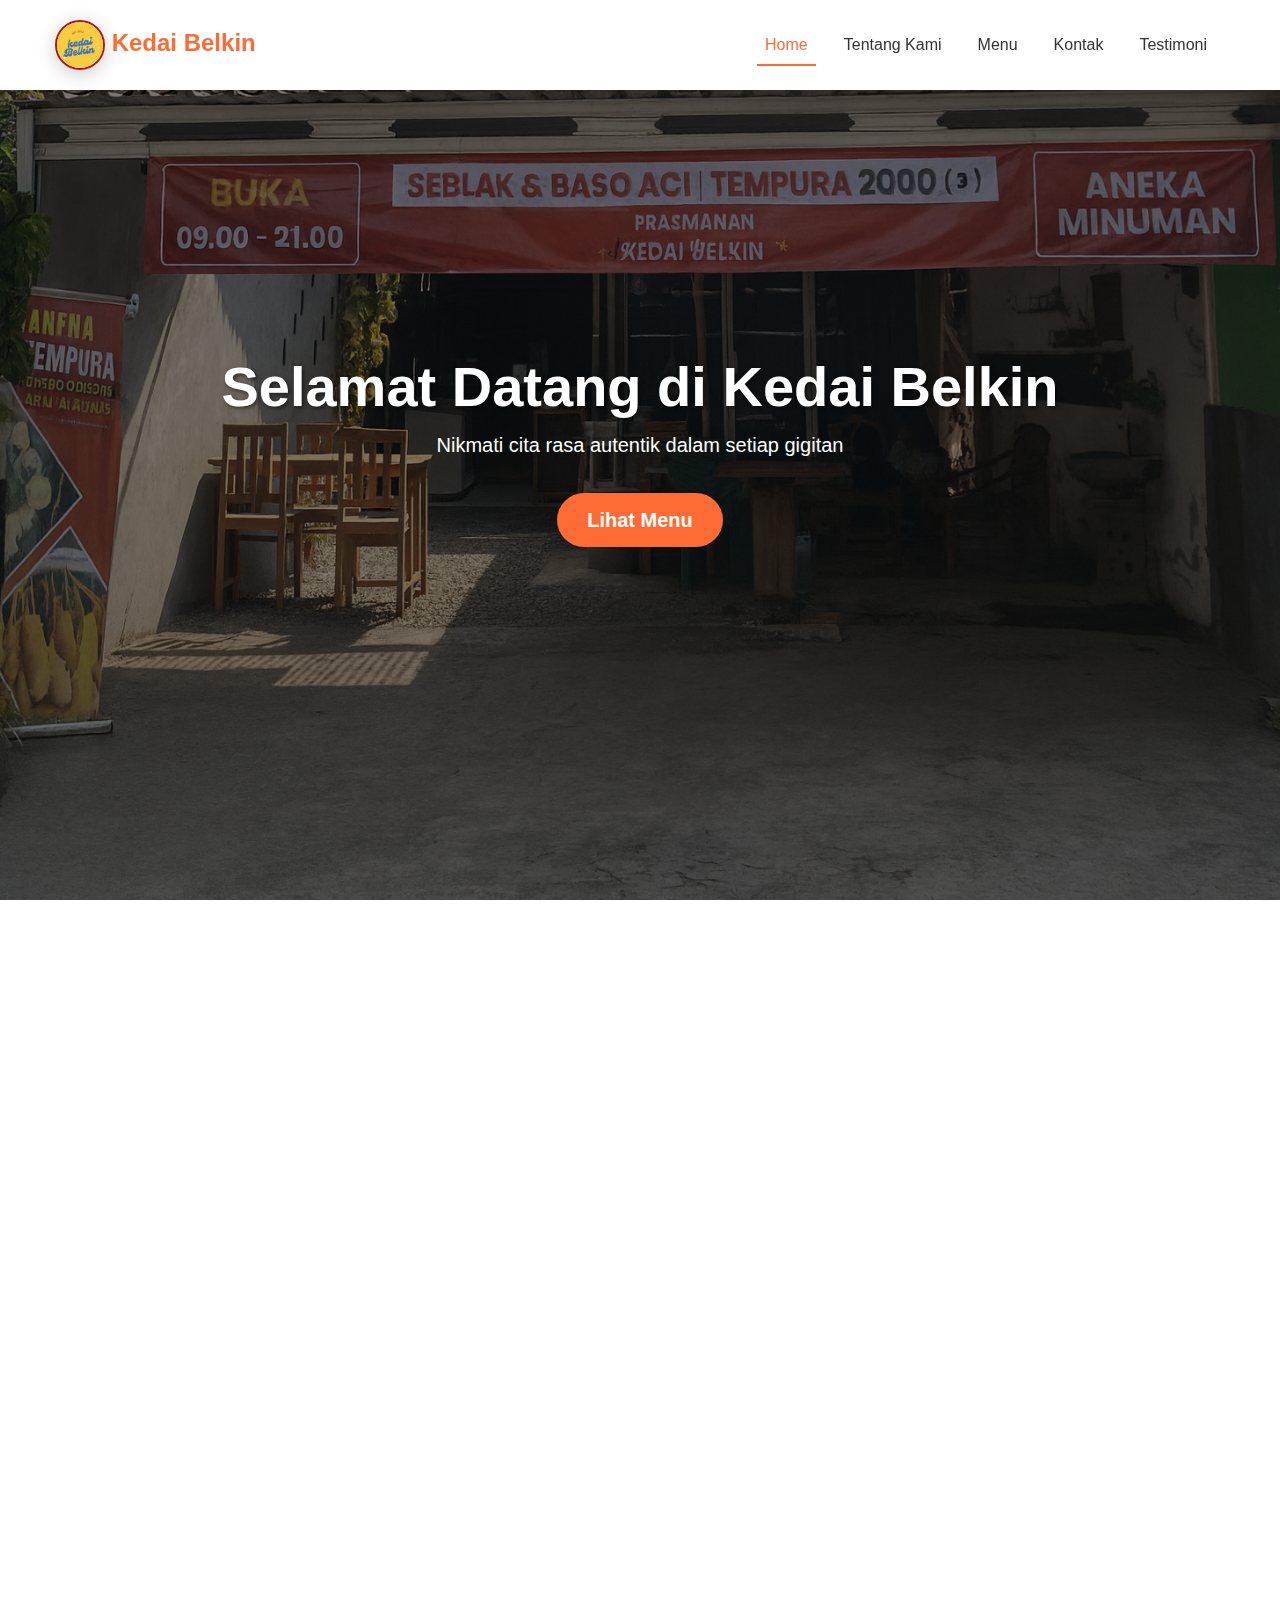
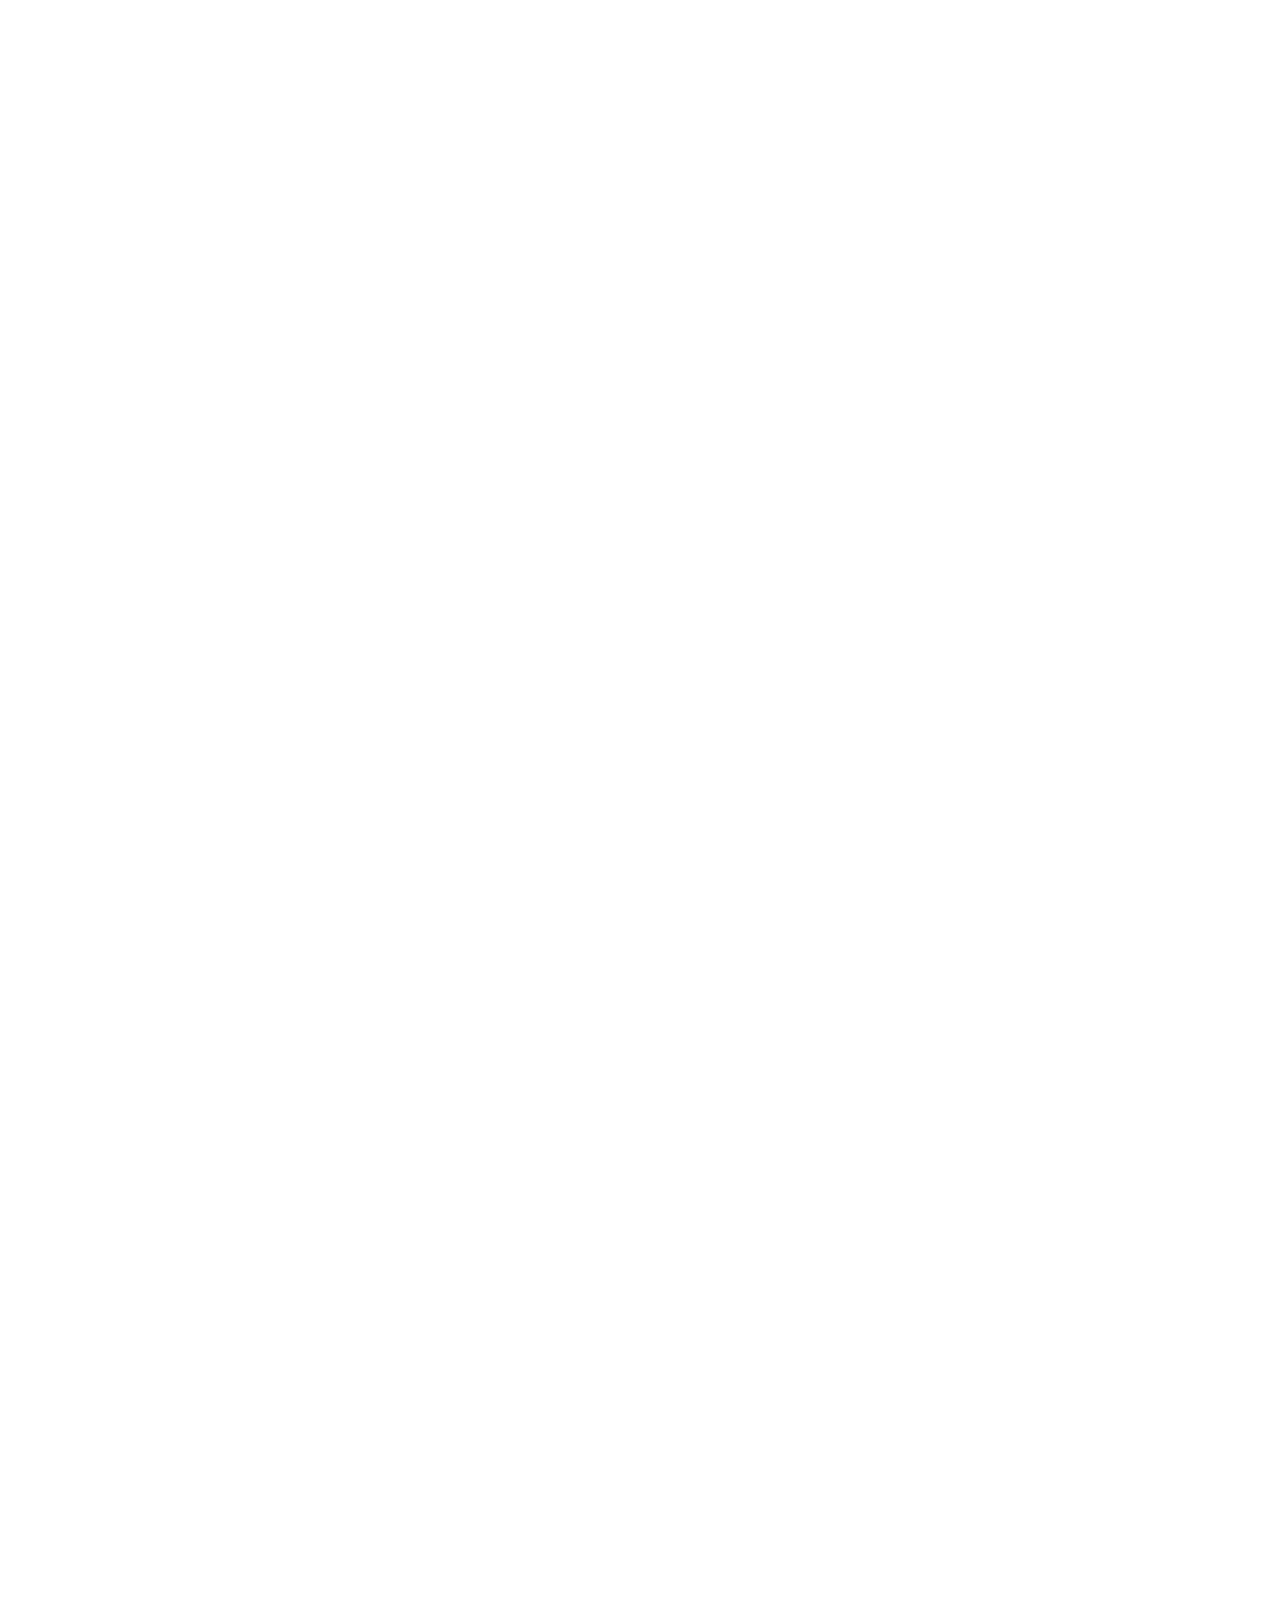
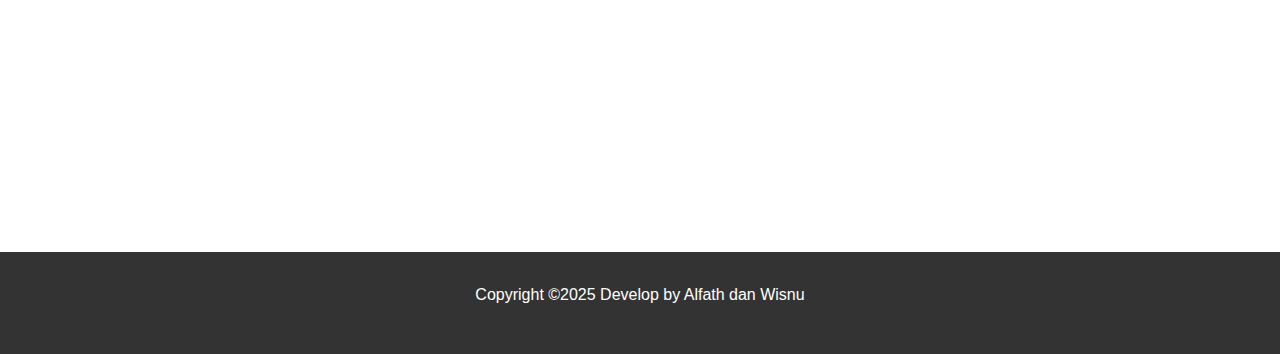
<file: index.html>
<!DOCTYPE html>
<html lang="id">
<head>
    <meta charset="UTF-8" />
    <meta name="viewport" content="width=device-width, initial-scale=1.0"/>
    <title>Kedai Belkin</title>

    <!-- Bootstrap CSS -->
    <link
      rel="stylesheet"
      href="https://maxcdn.bootstrapcdn.com/bootstrap/4.0.0/css/bootstrap.min.css"
      integrity="sha384-Gn5384xqQ1aoWXA+058RXPxPg6fy4IWvTNh0E263XmFcJlSAwiGgFAW/dAiS6JXm"
      crossorigin="anonymous"
    />

    <!-- font awesome -->
    <link
      rel="stylesheet"
      href="https://pro.fontawesome.com/releases/v5.10.0/css/all.css"
      integrity="sha384-AYmEC3Yw5cVb3ZcuHtOA93w35dYTsvhLPVnYs9eStHfGJvOvKxVfELGroGkvsg+p"
      crossorigin="anonymous"
    />

    <link rel="stylesheet" href="style.css">
</head>
<body>
    <!-- Loading Screen -->
    <div id="loading-screen">
        <div class="spinner" role="status" aria-hidden="true"></div>
        <p>Sedang Memuat...</p>
    </div>

    <nav class="navbar navbar-expand-lg navbar-light bg-light">
        <div class="container">
            <a class="navbar-brand" href="#home">
              <img src="logo kedai belkin.png" alt="Logo Kedai Belkin" class="logo-circle">
              Kedai Belkin
            </a>
            <button class="navbar-toggler" type="button" data-toggle="collapse"
                    data-target="#navbarNav" aria-controls="navbarNav" aria-expanded="false"
                    aria-label="Toggle navigation">
                <span class="navbar-toggler-icon"></span>
            </button>

            <div class="collapse navbar-collapse" id="navbarNav">
                <ul class="navbar-nav ml-auto">
                    <li class="nav-item"><a class="nav-link active" href="#home">Home</a></li>
                    <li class="nav-item"><a class="nav-link" href="#tentangkami">Tentang Kami</a></li>
                    <li class="nav-item"><a class="nav-link" href="#produk">Menu</a></li>
                    <li class="nav-item"><a class="nav-link" href="#kontak">Kontak</a></li>
                    <li class="nav-item"><a class="nav-link" href="#testimoni">Testimoni</a></li>
                </ul>
            </div>
        </div>
    </nav>

    <div class="jumbotron jumbotron-fluid" id="home">
        <div class="container">
            <h1 class="display-4">Selamat Datang di Kedai Belkin</h1>
            <p class="lead">Nikmati cita rasa autentik dalam setiap gigitan</p>
            <a href="#produk" class="btn btn-lg mt-3">Lihat Menu</a>
        </div>
    </div>

    <section id="tentangkami" class="fade-section">
        <div class="container tentang-container">
            <div class="tentang-img fade-item">
                <img src="kedai belkin foto.jpg" alt="Foto Kedai Belkin">
            </div>

            <div class="tentang-text fade-item">
                <h2 class="mb-4">Kedai Belkin</h2>
                <p>
                    Kedai Belkin dibuat pada tahun 2023. Tujuan dibuatnya kedai ini untuk membuka lapangan kerja di kedepannya.
                    Usaha ini dibuat juga karena sang pemilik kedai suka memasak, sehingga semua orang dapat mencoba cita rasa
                    makanan yang dibuatnya. Selain itu, pemilik usaha ingin membuat inovasi baru dengan menghadirkan makanan
                    berbeda dari yang lain—tentunya HALAL ya teman-teman.
                </p>
            </div>
        </div>
    </section>

    <section id="produk" class="fade-section">
        <div class="container">
            <h3><span>Menu</span></h3>
            <div class="menu-container">

                <div class="menu-item fade-item">
                    <a href="seblak.html" title="Seblak">
                        <img src="seblak.jpg" alt="Seblak" class="menu-img">
                    </a>
                    <h4>Seblak</h4>

                    <!-- Tombol Pesan -->
                    <a href="https://wa.me/628975991366?text=Saya%20ingin%20pesan%20Seblak" 
                    class="order-btn" target="_blank">
                        Pesan Sekarang
                    </a>
                </div>

                <div class="menu-item fade-item">
                    <a href="bakso-aci.html" title="Bakso Aci">
                        <img src="bakso aci.jpg" alt="Bakso Aci" class="menu-img">
                    </a>
                    <h4>Bakso Aci</h4>

                    <!-- Tombol Pesan -->
                    <a href="https://wa.me/628975991366?text=Saya%20ingin%20pesan%20Bakso%20Aci" 
                    class="order-btn" target="_blank">
                        Pesan Sekarang
                    </a>
                </div>

                <div class="menu-item fade-item">
                    <a href="tempura.html" title="Tempura">
                        <img src="Tempura.jpg" alt="Tempura" class="menu-img">
                    </a>
                    <h4>Aneka Tempura</h4>

                    <!-- Tombol Pesan -->
                    <a href="https://wa.me/628975991366?text=Saya%20ingin%20pesan%20Tempura" 
                    class="order-btn" target="_blank">
                        Pesan Sekarang
                    </a>
                </div>

            </div>
        </div>
    </section>


    <section id="testimoni" class="fade-section">
        <div class="container">
            <h3><span>Testimoni</span></h3>
            <div class="testimoni-container">
                <div class="testimoni-card"><img src="ulasan 1.png" alt="Testimoni 1"></div>
                <div class="testimoni-card"><img src="ulasan 2.png" alt="Testimoni 2"></div>
                <div class="testimoni-card"><img src="ulasan 3.png" alt="Testimoni 3"></div>
            </div>
        </div>
    </section>

    <section id="kontak" class="fade-section">
        <div class="container">
            <h3><span>Kontak</span></h3>
            <div class="contact-container">
                <div class="contact-item fade-item">
                    <h4>📍 Lokasi Kedai Belkin</h4>
                    <p>Kunjungi kedai kami dan rasakan langsung cita rasa yang dibuat dengan penuh cinta!</p>
                    <p><strong>Alamat:</strong><br>
                    Jl. Wiyoro Kidul No.37, Wiyoro, Baturetno, Kec. Banguntapan,<br>
                    Bantul, Daerah Istimewa Yogyakarta 55197</p>

                    <iframe src="https://www.google.com/maps/embed?pb=!1m18!1m12!1m3!1d3952.6312219184956!2d110.40967227500533!3d-7.828798492192205!2m3!1f0!2f0!3f0!3m2!1i1024!2i768!4f13.1!3m3!1m2!1s0x2e7a57e52046e4bb%3A0x8c954ec05762ea33!2zS2VkYWkgQmVsa2luICjqpo_qprzqpqPqprvqpqfqprzqpq3qp4Dqpo_qprbqpqTqp4Ap!5e0!3m2!1sid!2sid!4v1763523796836!5m2!1sid!2sid"
                        width="100%" height="350" style="border:0;" allowfullscreen loading="lazy" referrerpolicy="no-referrer-when-downgrade"></iframe>
                </div>

                <div class="contact-item fade-item">
                    <h4>📞 Hubungi Kami</h4>
                    <p>Kalian mau tanya-tanya seputar menu, harga, atau ingin request level pedas? Tenang! Kami selalu siap membantu kalian.</p>

                    <a class="sosmed-link" href="https://www.instagram.com/kedai_belkin" target="_blank" rel="noopener">
                        <img src="logo ig.png" alt="Instagram"> Kunjungi Instagram Kedai Belkin
                    </a>

                    <p>Ingin pesan dari rumah? Yuk, pesan sekarang lewat WhatsApp!</p>

                    <a class="wa-link" href="https://api.whatsapp.com/send?phone=628975991366" target="_blank" rel="noopener">
                        <img src="logo wa.png" alt="WhatsApp"> Pesan via WhatsApp
                    </a>
                </div>
            </div>
        </div>
    </section>

    <footer>
        <div class="container">
            <p>Copyright &copy;2025 Develop by Alfath dan Wisnu</p>
        </div>
    </footer>

    <!-- Bootstrap JS -->
    <script src="https://code.jquery.com/jquery-3.2.1.slim.min.js"
            integrity="sha384-KJ3o2DKtIkvYIK3UENzmM7KCkRr/rE9/Qpg6aAZGJwFDMVNA/GpGFF93hXpG5KkN"
            crossorigin="anonymous"></script>
    <script src="https://cdnjs.cloudflare.com/ajax/libs/popper.js/1.12.9/umd/popper.min.js"
            integrity="sha384-ApNbgh9B+Y1QKtv3Rn7W3mgPxhU9K/ScQsAP7hUibX39j7fakFPskvXusvfa0b4Q"
            crossorigin="anonymous"></script>
    <script src="https://maxcdn.bootstrapcdn.com/bootstrap/4.0.0/js/bootstrap.min.js"
            integrity="sha384-JZR6Spejh4U02d8jOt6vLEHfe/JQGiRRSQQxSfFWpi1MquVdAyjUar5+76PVCmYl"
            crossorigin="anonymous"></script>

    <!-- Custom JS -->
    <script src="script.js"></script>
</body>
</html>
</file>
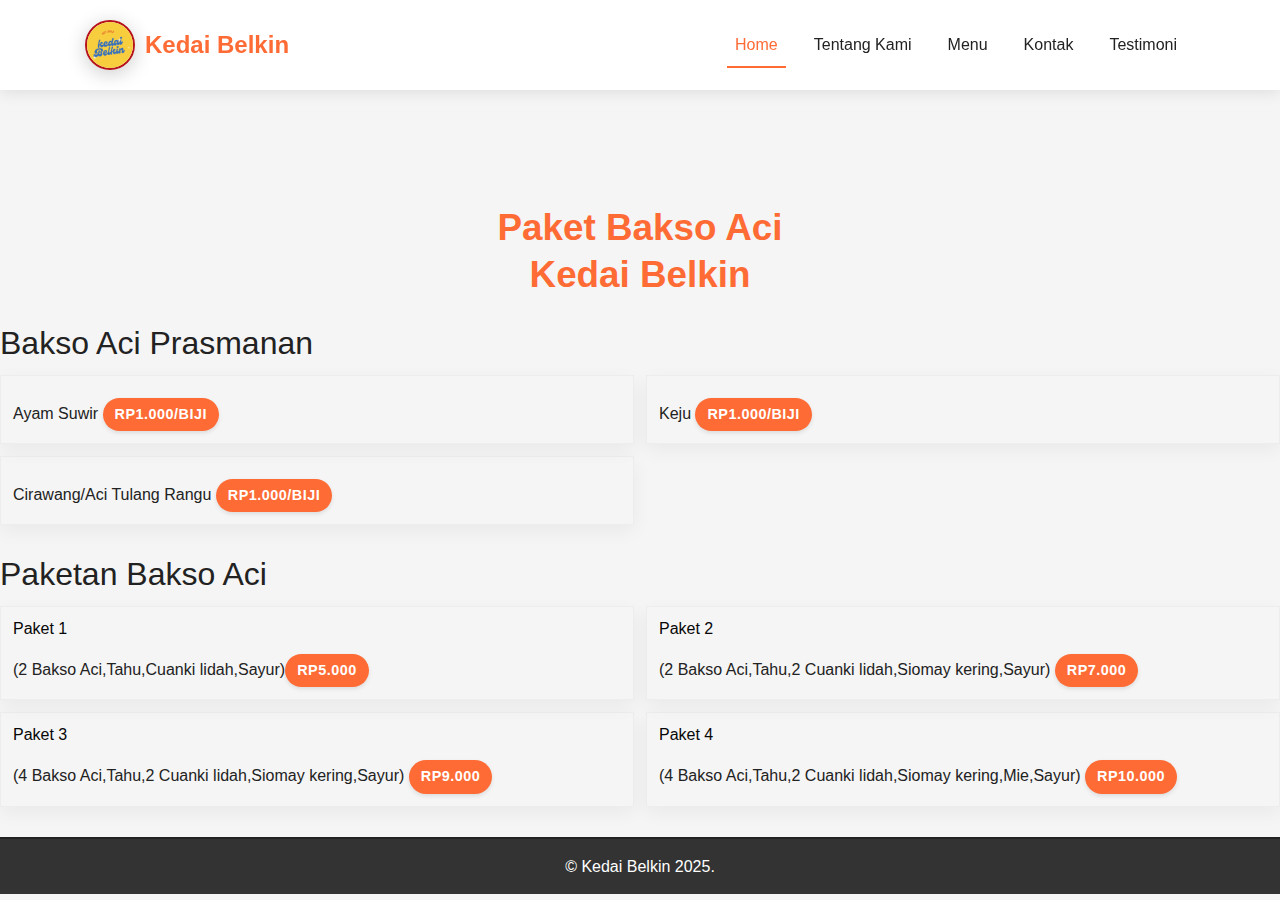
<file: bakso-aci.html>
<!DOCTYPE html>
<html lang="id">
<head>
    <meta charset="UTF-8" />
    <meta name="viewport" content="width=device-width, initial-scale=1.0"/>
    <title>Kedai Belkin</title>

    <!-- Bootstrap CSS -->
    <link
      rel="stylesheet"
      href="https://maxcdn.bootstrapcdn.com/bootstrap/4.0.0/css/bootstrap.min.css"
      integrity="sha384-Gn5384xqQ1aoWXA+058RXPxPg6fy4IWvTNh0E263XmFcJlSAwiGgFAW/dAiS6JXm"
      crossorigin="anonymous"
    />

    <!-- font awesome -->
    <link
      rel="stylesheet"
      href="https://pro.fontawesome.com/releases/v5.10.0/css/all.css"
      integrity="sha384-AYmEC3Yw5cVb3ZcuHtOA93w35dYTsvhLPVnYs9eStHfGJvOvKxVfELGroGkvsg+p"
      crossorigin="anonymous"
    />

    <link rel="stylesheet" href="bakso-aci.css">
</head>
<body>
    <!-- Loading Screen -->
    <div id="loading-screen">
        <div class="spinner" role="status" aria-hidden="true"></div>
        <p>Sedang Memuat...</p>
    </div>

    <nav class="navbar navbar-expand-lg navbar-light bg-light">
        <div class="container">
            <a class="navbar-brand" href="#home">
              <img src="logo kedai belkin.png" alt="Logo Kedai Belkin" class="logo-circle">
              Kedai Belkin
            </a>
            <button class="navbar-toggler" type="button" data-toggle="collapse"
                    data-target="#navbarNav" aria-controls="navbarNav" aria-expanded="false"
                    aria-label="Toggle navigation">
                <span class="navbar-toggler-icon"></span>
            </button>

            <div class="collapse navbar-collapse" id="navbarNav">
                <ul class="navbar-nav ml-auto">
                    <li class="nav-item"><a class="nav-link active" href="index.html">Home</a></li>
                    <li class="nav-item"><a class="nav-link" href="index.html">Tentang Kami</a></li>
                    <li class="nav-item"><a class="nav-link" href="index.html">Menu</a></li>
                    <li class="nav-item"><a class="nav-link" href="index.html">Kontak</a></li>
                    <li class="nav-item"><a class="nav-link" href="index.html">Testimoni</a></li>
                </ul>
            </div>
        </div>
    </nav>

        <h1>Paket Bakso Aci<br>
    Kedai Belkin</h1>
    <h2>Bakso Aci Prasmanan</h2>
    <ol>
        <li>Ayam Suwir   <h4>Rp1.000/biji</h4></li>
        <li>Keju    <h4>Rp1.000/biji</h4></li>
        <li>Cirawang/Aci Tulang Rangu    <h4>Rp1.000/biji</h4></li>
    </ol>
    <h2>Paketan Bakso Aci</h2>
    <ol>
        <li><h3>Paket 1</h3>(2 Bakso Aci,Tahu,Cuanki lidah,Sayur)<h4>Rp5.000</h4></li>
        <li><h3>Paket 2</h3>(2 Bakso Aci,Tahu,2 Cuanki lidah,Siomay kering,Sayur)  <h4>Rp7.000</h4></li>
        <li><h3>Paket 3</h3>(4 Bakso Aci,Tahu,2 Cuanki lidah,Siomay kering,Sayur)  <h4>Rp9.000</h4></li>
        <li><h3>Paket 4</h3>(4 Bakso Aci,Tahu,2 Cuanki lidah,Siomay kering,Mie,Sayur)  <h4>Rp10.000</h4></li>
    </ol>

    <footer>
        <div class="container">
            <p2>&copy; Kedai Belkin 2025.</p2>
        </div>
    </footer>

    <!-- Bootstrap JS -->
    <script src="https://code.jquery.com/jquery-3.2.1.slim.min.js"
            integrity="sha384-KJ3o2DKtIkvYIK3UENzmM7KCkRr/rE9/Qpg6aAZGJwFDMVNA/GpGFF93hXpG5KkN"
            crossorigin="anonymous"></script>
    <script src="https://cdnjs.cloudflare.com/ajax/libs/popper.js/1.12.9/umd/popper.min.js"
            integrity="sha384-ApNbgh9B+Y1QKtv3Rn7W3mgPxhU9K/ScQsAP7hUibX39j7fakFPskvXusvfa0b4Q"
            crossorigin="anonymous"></script>
    <script src="https://maxcdn.bootstrapcdn.com/bootstrap/4.0.0/js/bootstrap.min.js"
            integrity="sha384-JZR6Spejh4U02d8jOt6vLEHfe/JQGiRRSQQxSfFWpi1MquVdAyjUar5+76PVCmYl"
            crossorigin="anonymous"></script>

    <!-- Custom JS -->
    <script src="script.js"></script>
</body>
</html>
</file>
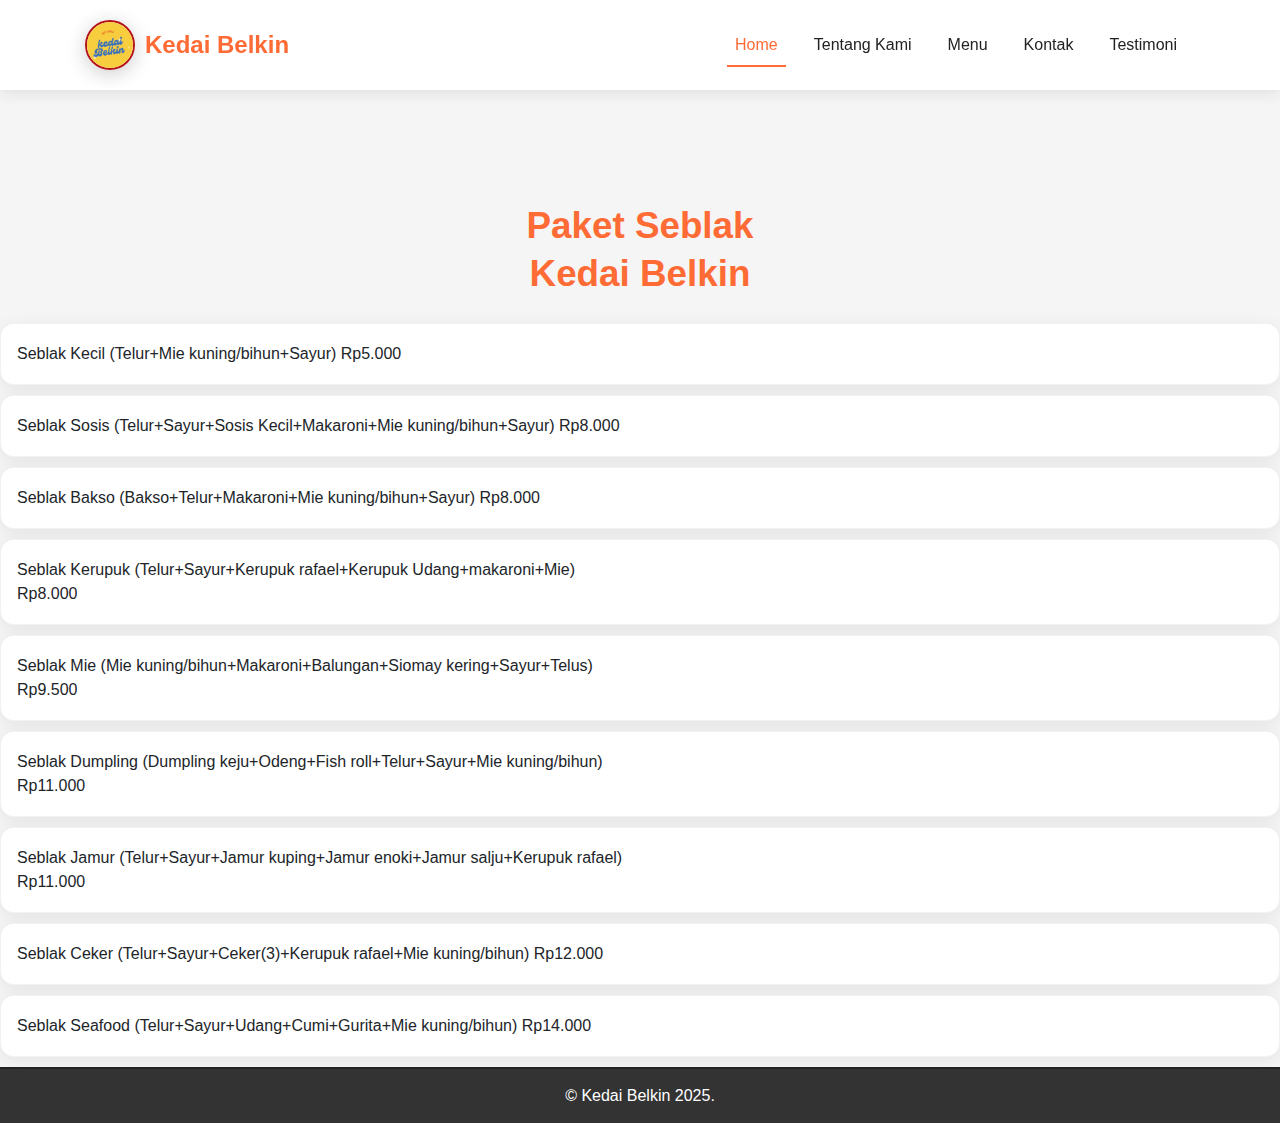
<file: seblak.html>
<!DOCTYPE html>
<html lang="id">
<head>
    <meta charset="UTF-8" />
    <meta name="viewport" content="width=device-width, initial-scale=1.0"/>
    <title>Kedai Belkin</title>

    <!-- Bootstrap CSS -->
    <link
      rel="stylesheet"
      href="https://maxcdn.bootstrapcdn.com/bootstrap/4.0.0/css/bootstrap.min.css"
      integrity="sha384-Gn5384xqQ1aoWXA+058RXPxPg6fy4IWvTNh0E263XmFcJlSAwiGgFAW/dAiS6JXm"
      crossorigin="anonymous"
    />

    <!-- font awesome -->
    <link
      rel="stylesheet"
      href="https://pro.fontawesome.com/releases/v5.10.0/css/all.css"
      integrity="sha384-AYmEC3Yw5cVb3ZcuHtOA93w35dYTsvhLPVnYs9eStHfGJvOvKxVfELGroGkvsg+p"
      crossorigin="anonymous"
    />

    <link rel="stylesheet" href="seblak.css">
</head>
<body>
    <!-- Loading Screen -->
    <div id="loading-screen">
        <div class="spinner" role="status" aria-hidden="true"></div>
        <p>Sedang Memuat...</p>
    </div>

    <nav class="navbar navbar-expand-lg navbar-light bg-light">
        <div class="container">
            <a class="navbar-brand" href="#home">
              <img src="logo kedai belkin.png" alt="Logo Kedai Belkin" class="logo-circle">
              Kedai Belkin
            </a>
            <button class="navbar-toggler" type="button" data-toggle="collapse"
                    data-target="#navbarNav" aria-controls="navbarNav" aria-expanded="false"
                    aria-label="Toggle navigation">
                <span class="navbar-toggler-icon"></span>
            </button>

            <div class="collapse navbar-collapse" id="navbarNav">
                <ul class="navbar-nav ml-auto">
                    <li class="nav-item"><a class="nav-link active" href="index.html">Home</a></li>
                    <li class="nav-item"><a class="nav-link" href="index.html">Tentang Kami</a></li>
                    <li class="nav-item"><a class="nav-link" href="index.html">Menu</a></li>
                    <li class="nav-item"><a class="nav-link" href="index.html">Kontak</a></li>
                    <li class="nav-item"><a class="nav-link" href="index.html">Testimoni</a></li>
                </ul>
            </div>
        </div>
    </nav>

        <h1>Paket Seblak<br>
    Kedai Belkin</h1>
    <p>Seblak Kecil (Telur+Mie kuning/bihun+Sayur)  Rp5.000</p>
    <p>Seblak Sosis (Telur+Sayur+Sosis Kecil+Makaroni+Mie kuning/bihun+Sayur)  Rp8.000</p>
    <p>Seblak Bakso (Bakso+Telur+Makaroni+Mie kuning/bihun+Sayur)  Rp8.000</p>
    <p>Seblak Kerupuk (Telur+Sayur+Kerupuk rafael+Kerupuk Udang+makaroni+Mie)  Rp8.000</p>
    <p>Seblak Mie (Mie kuning/bihun+Makaroni+Balungan+Siomay kering+Sayur+Telus)  Rp9.500</p>
    <p>Seblak Dumpling (Dumpling keju+Odeng+Fish roll+Telur+Sayur+Mie kuning/bihun)  Rp11.000</p>
    <p>Seblak Jamur (Telur+Sayur+Jamur kuping+Jamur enoki+Jamur salju+Kerupuk rafael)  Rp11.000</p>
    <p>Seblak Ceker (Telur+Sayur+Ceker(3)+Kerupuk rafael+Mie kuning/bihun)  Rp12.000</p>
    <p>Seblak Seafood (Telur+Sayur+Udang+Cumi+Gurita+Mie kuning/bihun)  Rp14.000</p>

    <footer>
        <div class="container">
            <p2>&copy; Kedai Belkin 2025.</p2>
        </div>
    </footer>

    <!-- Bootstrap JS -->
    <script src="https://code.jquery.com/jquery-3.2.1.slim.min.js"
            integrity="sha384-KJ3o2DKtIkvYIK3UENzmM7KCkRr/rE9/Qpg6aAZGJwFDMVNA/GpGFF93hXpG5KkN"
            crossorigin="anonymous"></script>
    <script src="https://cdnjs.cloudflare.com/ajax/libs/popper.js/1.12.9/umd/popper.min.js"
            integrity="sha384-ApNbgh9B+Y1QKtv3Rn7W3mgPxhU9K/ScQsAP7hUibX39j7fakFPskvXusvfa0b4Q"
            crossorigin="anonymous"></script>
    <script src="https://maxcdn.bootstrapcdn.com/bootstrap/4.0.0/js/bootstrap.min.js"
            integrity="sha384-JZR6Spejh4U02d8jOt6vLEHfe/JQGiRRSQQxSfFWpi1MquVdAyjUar5+76PVCmYl"
            crossorigin="anonymous"></script>

    <!-- Custom JS -->
    <script src="script.js"></script>
</body>
</html>
</file>
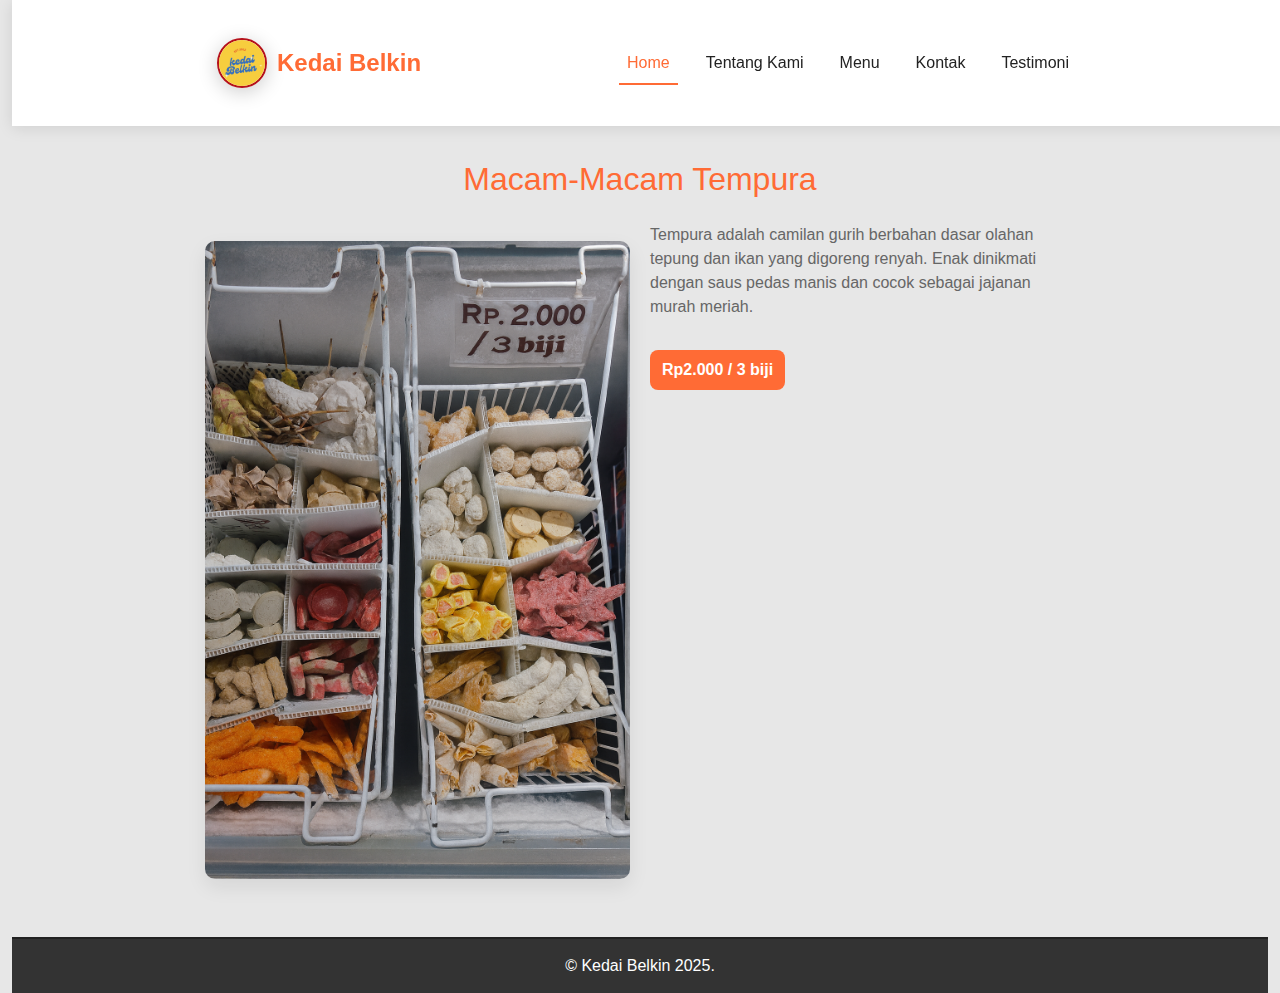
<file: tempura.html>
<!DOCTYPE html>
<html lang="id">
<head>
    <meta charset="UTF-8" />
    <meta name="viewport" content="width=device-width, initial-scale=1.0"/>
    <title>Kedai Belkin</title>

    <!-- Bootstrap CSS -->
    <link
      rel="stylesheet"
      href="https://maxcdn.bootstrapcdn.com/bootstrap/4.0.0/css/bootstrap.min.css"
      integrity="sha384-Gn5384xqQ1aoWXA+058RXPxPg6fy4IWvTNh0E263XmFcJlSAwiGgFAW/dAiS6JXm"
      crossorigin="anonymous"
    />

    <!-- font awesome -->
    <link
      rel="stylesheet"
      href="https://pro.fontawesome.com/releases/v5.10.0/css/all.css"
      integrity="sha384-AYmEC3Yw5cVb3ZcuHtOA93w35dYTsvhLPVnYs9eStHfGJvOvKxVfELGroGkvsg+p"
      crossorigin="anonymous"
    />

    <link rel="stylesheet" href="tempura.css">
</head>
<body>
    <!-- Loading Screen -->
    <div id="loading-screen">
        <div class="spinner" role="status" aria-hidden="true"></div>
        <p>Sedang Memuat...</p>
    </div>

    <nav class="navbar navbar-expand-lg navbar-light bg-light">
        <div class="container">
            <a class="navbar-brand" href="#home">
              <img src="logo kedai belkin.png" alt="Logo Kedai Belkin" class="logo-circle">
              Kedai Belkin
            </a>
            <button class="navbar-toggler" type="button" data-toggle="collapse"
                    data-target="#navbarNav" aria-controls="navbarNav" aria-expanded="false"
                    aria-label="Toggle navigation">
                <span class="navbar-toggler-icon"></span>
            </button>

            <div class="collapse navbar-collapse" id="navbarNav">
                <ul class="navbar-nav ml-auto">
                    <li class="nav-item"><a class="nav-link active" href="index.html">Home</a></li>
                    <li class="nav-item"><a class="nav-link" href="index.html">Tentang Kami</a></li>
                    <li class="nav-item"><a class="nav-link" href="index.html">Menu</a></li>
                    <li class="nav-item"><a class="nav-link" href="index.html">Kontak</a></li>
                    <li class="nav-item"><a class="nav-link" href="index.html">Testimoni</a></li>
                </ul>
            </div>
        </div>
    </nav>

     <div class="container">

        <h1>Macam-Macam Tempura</h1>

        <div class="product">
        <!-- Gambar sebelah kiri -->
        <div class="left">
            <img src="Gambar tempura 2.png" alt="Tempura">
        </div>

        <!-- Deskripsi sebelah kanan -->
        <div class="right">
            <p>
            Tempura adalah camilan gurih berbahan dasar olahan tepung dan ikan 
            yang digoreng renyah. Enak dinikmati dengan saus pedas manis dan cocok 
            sebagai jajanan murah meriah.
            </p>

            <span class="price">Rp2.000 / 3 biji</span>
        </div>
        </div>

    </div>

    <footer>
        <div class="container">
            <p2>&copy; Kedai Belkin 2025.</p2>
        </div>
    </footer>

    <!-- Bootstrap JS -->
    <script src="https://code.jquery.com/jquery-3.2.1.slim.min.js"
            integrity="sha384-KJ3o2DKtIkvYIK3UENzmM7KCkRr/rE9/Qpg6aAZGJwFDMVNA/GpGFF93hXpG5KkN"
            crossorigin="anonymous"></script>
    <script src="https://cdnjs.cloudflare.com/ajax/libs/popper.js/1.12.9/umd/popper.min.js"
            integrity="sha384-ApNbgh9B+Y1QKtv3Rn7W3mgPxhU9K/ScQsAP7hUibX39j7fakFPskvXusvfa0b4Q"
            crossorigin="anonymous"></script>
    <script src="https://maxcdn.bootstrapcdn.com/bootstrap/4.0.0/js/bootstrap.min.js"
            integrity="sha384-JZR6Spejh4U02d8jOt6vLEHfe/JQGiRRSQQxSfFWpi1MquVdAyjUar5+76PVCmYl"
            crossorigin="anonymous"></script>

    <!-- Custom JS -->
    <script src="script.js"></script>
</body>
</html>
</file>
<file: style.css>
:root {
    --primary-color: #ff6b35;
    --secondary-color: #f7931e;
    --dark-color: #333;
    --light-color: #f8f9fa;
    --text-color: #555;
}

body {
    font-family: 'Segoe UI', Tahoma, Geneva, Verdana, sans-serif;
    color: var(--text-color);
    line-height: 1.6;
    overflow-x: hidden;
}

/* Smooth page appear */
body {
    opacity: 0;
    transition: opacity 0.8s ease-in-out;
}

body.page-loaded {
    opacity: 1;
}

/* Loading Screen */
#loading-screen {
    position: fixed;
    top: 0;
    left: 0;
    width: 100%;
    height: 100%;
    background-color: white;
    display: flex;
    flex-direction: column;
    justify-content: center;
    align-items: center;
    z-index: 9999;
    transition: opacity 0.5s ease;
}

.spinner {
    width: 50px;
    height: 50px;
    border: 5px solid rgba(0, 0, 0, 0.1);
    border-radius: 50%;
    border-top-color: var(--primary-color);
    animation: spin 1s ease-in-out infinite;
    margin-bottom: 15px;
}

@keyframes spin {
    to {
        transform: rotate(360deg);
    }
}

/* Navbar */
.navbar {
    background-color: white !important;
    box-shadow: 0 2px 15px rgba(0, 0, 0, 0.1);
    padding: 15px 0;
    position: fixed;
    width: 100%;
    top: 0;
    z-index: 1000;
    transition: all 0.3s ease;
}

.navbar-brand {
    font-weight: 700;
    font-size: 1.5rem;
    color: var(--primary-color) !important;
}

.logo-circle {
    width: 50px;
    height: 50px;
    object-fit: cover;
    border-radius: 50%;
    border: 2px solid #b5121b;
    box-shadow: 0 4px 20px rgba(0,0,0,0.2);
    transition: transform 0.3s ease;
}

.navbar-nav .nav-link {
    color: var(--dark-color) !important;
    font-weight: 500;
    margin: 0 10px;
    transition: all 0.3s ease;
    position: relative;
}

.navbar-nav .nav-link::after {
    content: '';
    position: absolute;
    width: 0;
    height: 2px;
    bottom: 0;
    left: 50%;
    background-color: var(--primary-color);
    transition: all 0.3s ease;
}

.navbar-nav .nav-link:hover::after {
    width: 100%;
    left: 0;
}

.navbar-nav .nav-link:hover {
    color: var(--primary-color) !important;
}

.navbar-nav .nav-link.active {
    color: var(--primary-color) !important;
}

.navbar-nav .nav-link.active::after {
    width: 100%;
    left: 0;
}

/* Jumbotron */
.jumbotron {
    background: linear-gradient(rgba(0,0,0,0.5), rgba(0,0,0,0.5)),
                url('foto depan kedai.png') center/cover no-repeat;
    color: white;
    height: 100vh;
    display: flex;
    align-items: center;
    justify-content: center;
    text-align: center;
    margin-bottom: 0;
    border-radius: 0;
}

.jumbotron h1 {
    font-weight: 700;
    font-size: 3.5rem;
    text-shadow: 2px 2px 4px rgba(0, 0, 0, 0.5);
    animation: fadeInDown 1s ease;
}

.jumbotron .btn {
    background-color: var(--primary-color);
    color: white;
    border: none;
    padding: 12px 30px;
    font-weight: 600;
    border-radius: 50px;
    transition: all 0.3s ease;
}

.jumbotron .btn:hover {
    background-color: var(--secondary-color);
    transform: translateY(-3px);
    box-shadow: 0 10px 20px rgba(255, 107, 53, 0.3);
}

/* Container */
.container {
    max-width: 1200px;
    margin: 0 auto;
    padding: 0 15px;
}

/* Sections */
section {
    padding: 80px 0;
}

/* Fade-in Animation for Sections */
.fade-section {
    opacity: 0;
    transform: translateY(30px);
    transition: opacity 0.6s ease-out, transform 0.6s ease-out;
}

.fade-section.is-visible {
    opacity: 1;
    transform: translateY(0);
}

.fade-item {
    opacity: 0;
    transform: translateY(20px);
    transition: opacity 0.6s ease-out 0.2s, transform 0.6s ease-out 0.2s;
}

.fade-item.is-visible {
    opacity: 1;
    transform: translateY(0);
}

/* Deskripsi */
#deskripsi {
    background-color: var(--light-color);
    text-align: center;
}

/* Produk */
#produk {
    background-color: white;
}

#produk h3,
#testimoni h3,
#kontak h3 {
    font-size: 2.5rem;
    font-weight: 700;
    margin-bottom: 30px;
    text-align: center;
    color: var(--dark-color);
}

#produk h3 span,
#testimoni h3 span,
#kontak h3 span {
    color: var(--primary-color);
    position: relative;
    display: inline-block;
}

#produk h3 span::after,
#testimoni h3 span::after,
#kontak h3 span::after {
    content: '';
    position: absolute;
    width: 50%;
    height: 3px;
    bottom: -10px;
    left: 25%;
    background-color: var(--primary-color);
}

.menu-container {
    display: grid;
    grid-template-columns: repeat(auto-fit, minmax(250px, 1fr));
    gap: 30px;
    margin-top: 50px;
}

.menu-item {
    background-color: white;
    border-radius: 10px;
    overflow: hidden;
    box-shadow: 0 5px 15px rgba(0, 0, 0, 0.1);
    transition: all 0.3s ease;
    text-align: center;
    cursor: pointer;
}

.menu-item:hover {
    transform: translateY(-10px);
    box-shadow: 0 15px 30px rgba(0, 0, 0, 0.15);
}

.menu-item img {
    width: 100%;
    height: 200px;
    object-fit: cover;
    transition: all 0.3s ease;
    display: block;
}

.menu-item:hover img {
    transform: scale(1.1);
}

.menu-item h4 {
    padding: 15px;
    margin: 0;
    color: var(--dark-color);
    font-weight: 600;
}

.menu-desc {
    display: none;
    padding: 10px 15px;
    color: var(--text-color);
    font-size: 0.95rem;
    border-top: 1px solid #eee;
    background: #fafafa;
}

.menu-item.active .menu-desc {
    display: block;
}

.menu-category-title {
    font-size: 28px;
    margin-top: 40px;
    margin-bottom: 20px;
    text-align: center;
    color: #222;
    font-weight: bold;
}

/* Testimoni */
#testimoni {
    background-color: var(--light-color);
}

.testimoni-container {
    display: flex;
    gap: 20px;
    justify-content: center;
    flex-wrap: wrap;
    margin-top: 30px;
}

.testimoni-card {
    width: 300px;
    border-radius: 15px;
    overflow: hidden;
    box-shadow: 0 4px 10px rgba(0,0,0,0.1);
    background: #fff;
}

.testimoni-card img {
    width: 100%;
    display: block;
}

/* Kontak */
#kontak {
    background-color: white;
}

.contact-container {
    display: flex;
    flex-wrap: wrap;
    gap: 30px;
    margin-top: 40px;
}

.contact-item {
    flex: 1;
    min-width: 300px;
    background-color: var(--light-color);
    padding: 30px;
    border-radius: 10px;
    box-shadow: 0 5px 15px rgba(0, 0, 0, 0.05);
    transition: all 0.3s ease;
}

.contact-item:hover {
    transform: translateY(-5px);
    box-shadow: 0 10px 25px rgba(0, 0, 0, 0.1);
}

.contact-item img {
    max-width: 100%;
    height: auto;
    border-radius: 8px;
    margin-bottom: 20px;
}

.contact-item p {
    margin-bottom: 15px;
}

.contact-item a {
    color: var(--primary-color);
    text-decoration: none;
    font-weight: 500;
    display: inline-flex;
    align-items: center;
    transition: all 0.3s ease;
}

.contact-item a:hover {
    color: var(--secondary-color);
    transform: translateX(5px);
}

.contact-item a img {
    max-width: 40px;
    margin-right: 10px;
}

.contact-item h4 {
    font-weight: 700;
    margin-bottom: 15px;
    color: var(--primary-color);
}

/* Tentang Kami */
.tentang-container {
    display: flex;
    align-items: center;
    gap: 40px;
    flex-wrap: wrap;
}

.tentang-img img {
    width: 100%;
    max-width: 450px;
    border-radius: 15px;
    box-shadow: 0 5px 20px rgba(0,0,0,0.15);
}

.tentang-text {
    flex: 1;
}

.tentang-text h2 {
    font-size: 2.5rem;
    font-weight: 700;
    color: var(--primary-color);
}

.tentang-text p {
    font-size: 1.1rem;
    line-height: 1.8;
}

/* Footer */
footer {
    background-color: var(--dark-color);
    color: white;
    text-align: center;
    padding: 30px 0;
}

/* Animations */
@keyframes fadeInDown {
    from {
        opacity: 0;
        transform: translateY(-30px);
    }
    to {
        opacity: 1;
        transform: translateY(0);
    }
}

/* Icon sizes & link style */
.sosmed-link img,
.wa-link img {
    width: 28px;
    height: 28px;
    margin-right: 10px;
}

.sosmed-link,
.wa-link {
    display: inline-flex;
    align-items: center;
    font-weight: 600;
    font-size: 1.1rem;
    color: var(--primary-color);
    margin: 10px 0;
    transition: 0.3s ease;
}

.sosmed-link:hover,
.wa-link:hover {
    color: var(--secondary-color);
    transform: translateX(5px);
}

/* Responsive */
@media (max-width: 768px) {
    .jumbotron h1 {
        font-size: 2.5rem;
    }
    section {
        padding: 60px 0;
    }
    .menu-container {
        grid-template-columns: 1fr;
    }
    .contact-container {
        flex-direction: column;
    }
    .tentang-container {
        flex-direction: column;
        text-align: center;
    }
    .tentang-img img {
        max-width: 100%;
    }
}

/* tombol pesan */

.order-btn {
    display: inline-block;
    margin-top: 10px;
    padding: 10px 18px;
    background-color: #ff4b5c;
    color: white;
    text-decoration: none;
    border-radius: 8px;
    font-weight: bold;
    transition: 0.3s ease;
    text-align: center;
}

.order-btn:hover {
    background-color: #e63e4e;
    transform: scale(1.05);
}
</file>
<file: bakso-aci.css>
/* WARNA UTAMA NAVBAR */
:root {
    --primary-color: #ff6b35;
    --dark-color: #222;
}

/* NAVBAR */
.navbar {
    background-color: white !important;
    box-shadow: 0 2px 15px rgba(0, 0, 0, 0.1);
    padding: 15px 0;
    position: fixed;
    width: 100%;
    top: 0;
    z-index: 1000;
    transition: all 0.3s ease;
}

/* BRAND / LOGO */
.navbar-brand {
    font-weight: 700;
    font-size: 1.5rem;
    color: var(--primary-color) !important;
    display: flex;
    align-items: center;
}

/* LOGO CIRCLE */
.logo-circle {
    width: 50px;
    height: 50px;
    object-fit: cover;
    border-radius: 50%;
    border: 2px solid #b5121b;
    box-shadow: 0 4px 20px rgba(0,0,0,0.2);
    transition: transform 0.3s ease;
    margin-right: 10px;
}

.logo-circle:hover {
    transform: scale(1.06);
}

/* NAVLINK */
.navbar-nav .nav-link {
    color: var(--dark-color) !important;
    font-weight: 500;
    margin: 0 10px;
    transition: all 0.3s ease;
    position: relative;
}

/* GARIS ANIMASI */
.navbar-nav .nav-link::after {
    content: '';
    position: absolute;
    width: 0;
    height: 2px;
    bottom: -2px;
    left: 50%;
    background-color: var(--primary-color);
    transition: 0.3s ease;
}

.navbar-nav .nav-link:hover::after {
    width: 100%;
    left: 0;
}

.navbar-nav .nav-link:hover {
    color: var(--primary-color) !important;
}

/* ACTIVE MENU */
.navbar-nav .nav-link.active {
    color: var(--primary-color) !important;
}

.navbar-nav .nav-link.active::after {
    width: 100%;
    left: 0;
}

/* ======== AREA ISI / CONTENT ======== */

/* memberi jarak dari navbar fixed */
body {
    padding-top: 120px;
    background: #f5f5f5;
    margin:0;
    font-family: "Segoe UI", Tahoma, Geneva, Verdana, sans-serif;
    color:#222;
    line-height:1.6;
  }

/* container khusus halaman seblak */
.content-container {
    max-width: 900px;
    margin: auto;
    padding: 15px;
}

/* Judul */
h1 {
    font-size: 2.3rem;
    font-weight: 700;
    color: var(--primary-color);
    text-align: center;
    margin-bottom: 25px;
    line-height: 1.3;
}

/* Grid menu */
p {
    list-style: none;
    padding: 0;
    margin: 10px 0;
    display: grid;
    grid-template-columns: repeat(2, 1fr);
    gap: 18px;
}

/* Card item */
p {
    background: rgb(255, 255, 255);
    border-radius: 14px;
    padding: 18px 16px;
    box-shadow: 0 4px 18px rgba(0,0,0,0.07);
    font-size: 1rem;
    border: 1px solid rgba(0,0,0,0.05);
    transition: all 0.3s ease;
}

/* Hover efek */
p:hover {
    transform: translateY(-4px);
    box-shadow: 0 6px 26px rgba(0,0,0,0.12);
}

/* Harga */
p::after {
    content: "Rp";
    display: none;
}

/* list style for packages */
ol{
  padding:0;
  list-style:none;
  display:grid;
  grid-template-columns: repeat(2, 1fr);
  gap:12px;
  margin:12px 0 30px;
}

ol li{
  background:linear-gradient(180deg, #fff 0%, var(--card) 100%);
  border-radius:var(--radius);
  padding:12px;
  box-shadow:0 6px 18px rgba(0,0,0,0.05);
  border:1px solid rgba(0,0,0,0.03);
}

ol li h3{ margin:0 0 6px; font-size:1rem; color:#070707}
ol li p{ margin:0; color:var(--muted) }

/* price small inside items */
ol li h4{
  margin:10px 0 0;
  background:var(--primary);
  color:#ffffff;
  padding:6px 8px;
  display:inline-block;
  border-radius:8px;
  font-weight:700;
  font-size:0.95rem;
}

/* ====== FOOTER (diubah sesuai gambar) ====== */
footer { 
    background-color: #333;          /* warna abu gelap seperti gambar */
    color: #ffffff;                  /* teks putih */
    text-align: center;              /* posisi di tengah */
    padding: 15px 0;                 /* tinggi simple */
    font-size: 1rem;                 /* ukuran teks */
    border-top: 2px solid #222;      /* garis tipis di atas, opsional */
}

/* ... (kode CSS Anda yang lain di atas) ... */

/* price small inside items */
ol li h4 {
    margin: 10px 0 0;
    background-color: var(--primary-color); /* DIPERBAIKI: Menggunakan variabel warna oranye yang sudah ada */
    color: #ffffff;
    padding: 8px 12px; /* DITAMBAH: Padding sedikit lebih besar untuk keseimbangan visual */
    display: inline-block;
    border-radius: 20px; /* DIPERBAIKI: Border radius lebih bulat untuk tampilan 'pill' yang modern */
    font-weight: 700;
    font-size: 0.9rem; /* Sedikit diperkecil untuk proporsi yang lebih baik */
    letter-spacing: 0.5px; /* DITAMBAH: Jarak antar huruf agar terlihat lebih rapi dan premium */
    text-transform: uppercase; /* DITAMBAH: Membuat teks huruf besar semua untuk menonjolkan harga */
    box-shadow: 0 2px 4px rgba(0,0,0,0.1); /* DITAMBAH: Bayangan halus untuk efek depth */
    font-family: 'Segoe UI', Tahoma, Geneva, Verdana, sans-serif; /* Memastikan font konsisten */
}

/* ... (kode CSS Anda yang lain di bawah) ... */

/* ====================== RESPONSIVE ====================== */
@media (max-width: 900px) {
    ul {
        grid-template-columns: 1fr;
    }
    h1 {
        font-size: 1.9rem;
    }
    h1 {
        font-size: 1.7rem;
    }
    ol li {
        font-size: 0.95rem;
        padding: 15px 14px;
    }
}
</file>
<file: seblak.css>
/* WARNA UTAMA NAVBAR */
:root {
    --primary-color: #ff6b35;
    --dark-color: #222;
}

/* NAVBAR */
.navbar {
    background-color: white !important;
    box-shadow: 0 2px 15px rgba(0, 0, 0, 0.1);
    padding: 15px 0;
    position: fixed;
    width: 100%;
    top: 0;
    z-index: 1000;
    transition: all 0.3s ease;
}

/* BRAND / LOGO */
.navbar-brand {
    font-weight: 700;
    font-size: 1.5rem;
    color: var(--primary-color) !important;
    display: flex;
    align-items: center;
}

/* LOGO CIRCLE */
.logo-circle {
    width: 50px;
    height: 50px;
    object-fit: cover;
    border-radius: 50%;
    border: 2px solid #b5121b;
    box-shadow: 0 4px 20px rgba(0,0,0,0.2);
    transition: transform 0.3s ease;
    margin-right: 10px;
}

.logo-circle:hover {
    transform: scale(1.06);
}

/* NAVLINK */
.navbar-nav .nav-link {
    color: var(--dark-color) !important;
    font-weight: 500;
    margin: 0 10px;
    transition: all 0.3s ease;
    position: relative;
}

/* GARIS ANIMASI */
.navbar-nav .nav-link::after {
    content: '';
    position: absolute;
    width: 0;
    height: 2px;
    bottom: -2px;
    left: 50%;
    background-color: var(--primary-color);
    transition: 0.3s ease;
}

.navbar-nav .nav-link:hover::after {
    width: 100%;
    left: 0;
}

.navbar-nav .nav-link:hover {
    color: var(--primary-color) !important;
}

/* ACTIVE MENU */
.navbar-nav .nav-link.active {
    color: var(--primary-color) !important;
}

.navbar-nav .nav-link.active::after {
    width: 100%;
    left: 0;
}

/* ======== AREA ISI / CONTENT ======== */

/* memberi jarak dari navbar fixed */
body {
    padding-top: 120px;
    background: #f5f5f5;
}

/* container khusus halaman seblak */
.content-container {
    max-width: 900px;
    margin: auto;
    padding: 15px;
}

/* Judul */
h1 {
    font-size: 2.3rem;
    font-weight: 700;
    color: var(--primary-color);
    text-align: center;
    margin-bottom: 25px;
    line-height: 1.3;
}

/* Grid menu */
p {
    list-style: none;
    padding: 0;
    margin: 10px 0;
    display: grid;
    grid-template-columns: repeat(2, 1fr);
    gap: 18px;
}

/* Card item */
p {
    background: rgb(255, 255, 255);
    border-radius: 14px;
    padding: 18px 16px;
    box-shadow: 0 4px 18px rgba(0,0,0,0.07);
    font-size: 1rem;
    border: 1px solid rgba(0,0,0,0.05);
    transition: all 0.3s ease;
}

/* Hover efek */
p:hover {
    transform: translateY(-4px);
    box-shadow: 0 6px 26px rgba(0,0,0,0.12);
}

/* Harga */
p::after {
    content: "Rp";
    display: none;
}

/* ====== FOOTER (diubah sesuai gambar) ====== */
footer { 
    background-color: #333;          /* warna abu gelap seperti gambar */
    color: #ffffff;                  /* teks putih */
    text-align: center;              /* posisi di tengah */
    padding: 15px 0;                 /* tinggi simple */
    font-size: 1rem;                 /* ukuran teks */
    border-top: 2px solid #222;      /* garis tipis di atas, opsional */
}

/* ====================== RESPONSIVE ====================== */
@media (max-width: 900px) {
    ul {
        grid-template-columns: 1fr;
    }
    h1 {
        font-size: 1.9rem;
    }
}

@media (max-width: 600px) {
    h1 {
        font-size: 1.7rem;
    }
    ul li {
        font-size: 0.95rem;
        padding: 15px 14px;
    }
}
</file>
<file: tempura.css>
:root {
    --primary-color: #ff6b35;
    --dark-color: #222;
    --bg: #e7e7e7;
    --muted: #666;
    --radius: 10px;
}

/* NAVBAR */
.navbar {
    background-color: white !important;
    box-shadow: 0 2px 15px rgba(0, 0, 0, 0.1);
    padding: 15px 0;
    position: fixed;
    width: 100%;
    top: 0;
    z-index: 1000;
    transition: all 0.3s ease;
}

/* BRAND / LOGO */
.navbar-brand {
    font-weight: 700;
    font-size: 1.5rem;
    color: var(--primary-color) !important;
    display: flex; /* DITAMBAHKAN: Untuk menyusun logo dan teks dalam satu baris */
    align-items: center; /* DITAMBAHKAN: Untuk menyejajarkan logo dan teks secara vertikal */
}

/* LOGO CIRCLE */
.logo-circle {
    width: 50px;
    height: 50px;
    object-fit: cover;
    border-radius: 50%;
    border: 2px solid #b5121b;
    box-shadow: 0 4px 20px rgba(0,0,0,0.2);
    transition: transform 0.3s ease;
    margin-right: 10px; /* DITAMBAHKAN: Memberi jarak antara logo dan teks "Kedai Belkin" */
}

.logo-circle:hover {
    transform: scale(1.06);
}

/* NAVLINK */
.navbar-nav .nav-link {
    color: var(--dark-color) !important;
    font-weight: 500;
    margin: 0 10px;
    transition: all 0.3s ease;
    position: relative;
}

/* GARIS ANIMASI */
.navbar-nav .nav-link::after {
    content: '';
    position: absolute;
    width: 0;
    height: 2px;
    bottom: -2px; /* DIUBAH: Dari 0 menjadi -2px agar garis tidak menutupi teks */
    left: 50%;
    background-color: var(--primary-color);
    transition: 0.3s ease;
}

.navbar-nav .nav-link:hover::after {
    width: 100%;
    left: 0;
}

.navbar-nav .nav-link:hover {
    color: var(--primary-color) !important;
}

/* ACTIVE MENU */
.navbar-nav .nav-link.active {
    color: var(--primary-color) !important;
}

.navbar-nav .nav-link.active::after {
    width: 100%;
    left: 0;
}

/* ======== AREA ISI / CONTENT ======== */

/* memberi jarak dari navbar fixed */
body {
    padding-top: 120px; /* DIUBAH: Menambah padding atas agar konten tidak tertutup navbar */
    padding-left: 12px;
    padding-right: 12px;
    background: var(--bg);
    color: #222;
    font-family: "Segoe UI", Tahoma, Geneva, Verdana, sans-serif;
}

* {
    box-sizing: border-box;
}

/* wrapper */
.container {
    max-width: 900px;
    margin: 0 auto;
}

/* heading */
h1 {
    color: var(--primary-color);
    font-size: 2rem;
    margin-bottom: 6px;
    text-align: center;
}

p {
    color: var(--muted);
    text-align: left;
    margin-top: 0;
}

/* image responsive */
img {
    width: 100%;
    height: auto;
    display: block;
    border-radius: 10px;
    box-shadow: 0 8px 20px rgba(0, 0, 0, 0.08);
    margin: 18px 0;
}

/* container untuk gambar & deskripsi */
.product {
    display: flex;
    align-items: flex-start;
    gap: 20px;
    margin-top: 25px;
}

/* kiri (gambar) */
.left {
    flex: 1;
}

.left img {
    width: 100%;
    height: auto;
    border-radius: 10px;
    box-shadow: 0 8px 20px rgba(0, 0, 0, 0.08);
}

/* kanan (deskripsi) */
.right {
    flex: 1;
    font-size: 1rem;
    color: #444;
}

/* harga */
.price {
    display: inline-block;
    margin-top: 15px;
    background: var(--primary-color); /* Menggunakan variabel yang konsisten */
    color: white;
    padding: 8px 12px;
    border-radius: 8px;
    font-weight: bold;
}

/* ====== FOOTER (diubah sesuai gambar) ====== */
footer {
    background-color: #333;
    color: #ffffff;
    text-align: center;
    padding: 15px 0;
    font-size: 1rem;
    border-top: 2px solid #222;
    margin-top: 40px; /* Menambah jarak dengan konten di atasnya */
}

/* RESPONSIVE untuk HP */
@media (max-width: 800px) {
    .product {
        flex-direction: column;
    }
}
</file>
